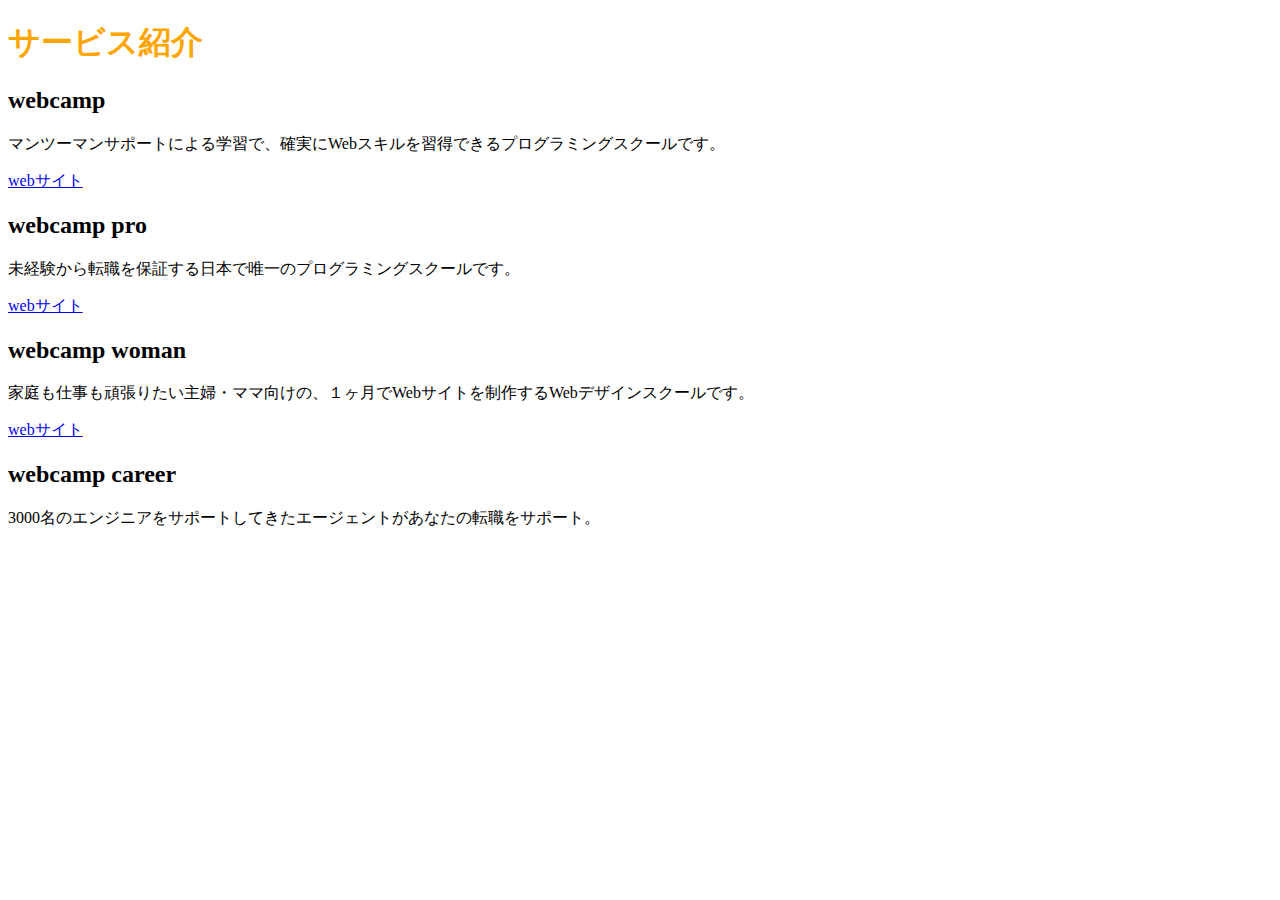
<file: exercise/index.html>
<!DOCTYPE html>
<html lang="ja">

  <head>
    <meta charset="UTF-8" />
    <link rel="stylesheet" href="style.css" />
    <title>exercise</title>
  </head>

  <body>
    <h1>サービス紹介</h1>
    <h2>webcamp</h2>
    <p>マンツーマンサポートによる学習で、確実にWebスキルを習得できるプログラミングスクールです。</p>
    <a href="index.html">webサイト</a>
    <h2>webcamp pro</h2>
    <p>未経験から転職を保証する日本で唯一のプログラミングスクールです。</p>
    <a href="index.html">webサイト</a>
    <h2>webcamp woman</h2>
    <p>家庭も仕事も頑張りたい主婦・ママ向けの、１ヶ月でWebサイトを制作するWebデザインスクールです。</p>
    <a href="index.html">webサイト</a>
    <h2>webcamp career</h2>
    <p>3000名のエンジニアをサポートしてきたエージェントがあなたの転職をサポート。</p>
  </body>
  
</html>
</file>
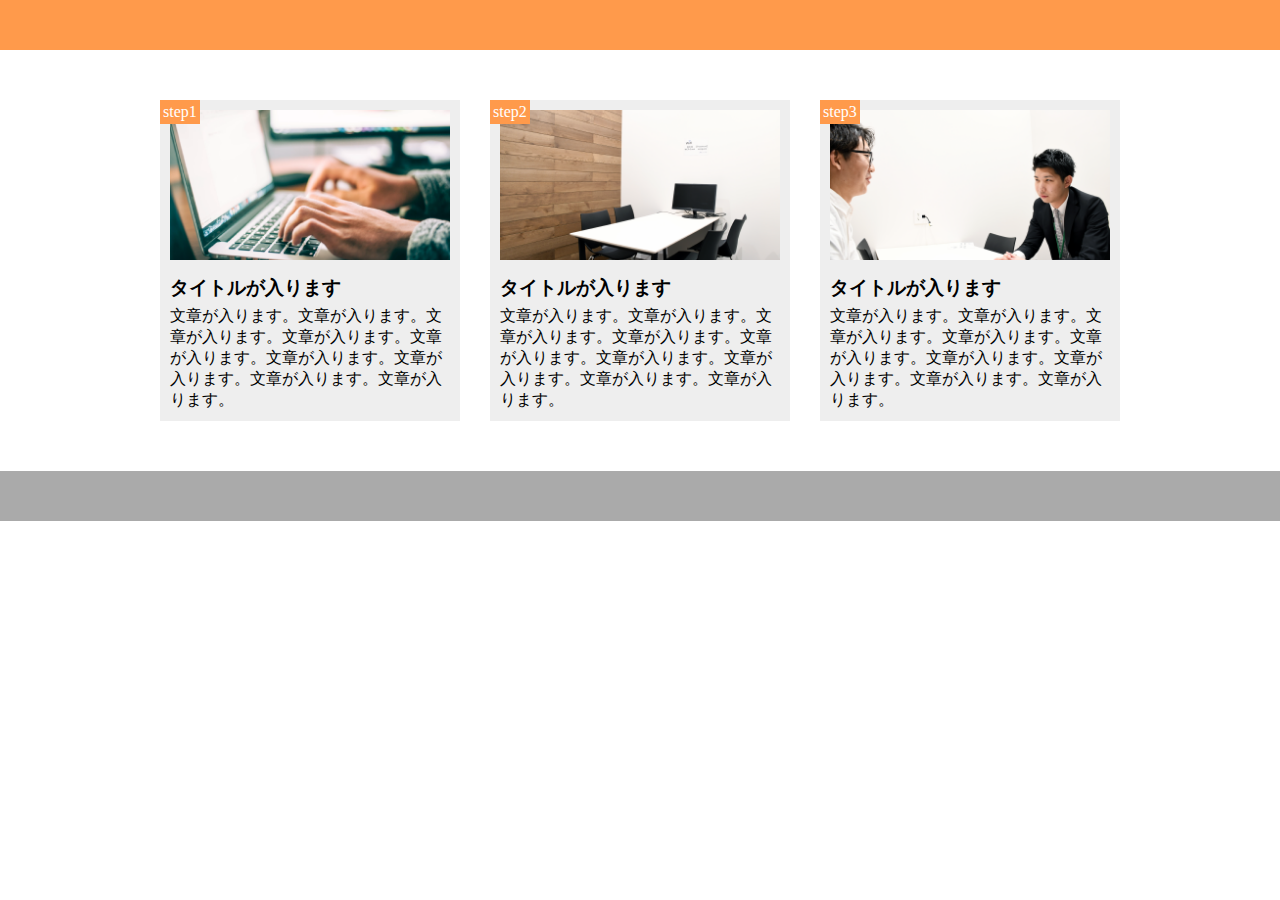
<file: exercise10/index.html>
<!DOCTYPE html>
<html lang="ja">
  <head>
    <meta charset="UTF-8"/>
    <link rel="stylesheet" href="style.css"/>
    <title>exercise10</title>
  </head>

  <header></header>

  <main>
    <div class="item-box">
      <div class="item-class">
        <div class="item-image1"></div>
        <div class="item-tag">step1</div>
        <h3 class="item-title">タイトルが入ります</h3>
        <p class="item-text">文章が入ります。文章が入ります。文章が入ります。文章が入ります。文章が入ります。文章が入ります。文章が入ります。文章が入ります。文章が入ります。</p>
      </div>
      <div class="item-class">
        <div class="item-image2"></div>
        <div class="item-tag">step2</div>
        <h3 class="item-title">タイトルが入ります</h3>
        <p class="item-text">文章が入ります。文章が入ります。文章が入ります。文章が入ります。文章が入ります。文章が入ります。文章が入ります。文章が入ります。文章が入ります。</p>
      </div>
      <div class="item-class">
        <div class="item-image3"></div>
        <div class="item-tag">step3</div>
        <h3 class="item-title">タイトルが入ります</h3>
        <p class="item-text">文章が入ります。文章が入ります。文章が入ります。文章が入ります。文章が入ります。文章が入ります。文章が入ります。文章が入ります。文章が入ります。</p>
      </div>
    </div>
    
  </main>

  <footer></footer>
</html>
</file>
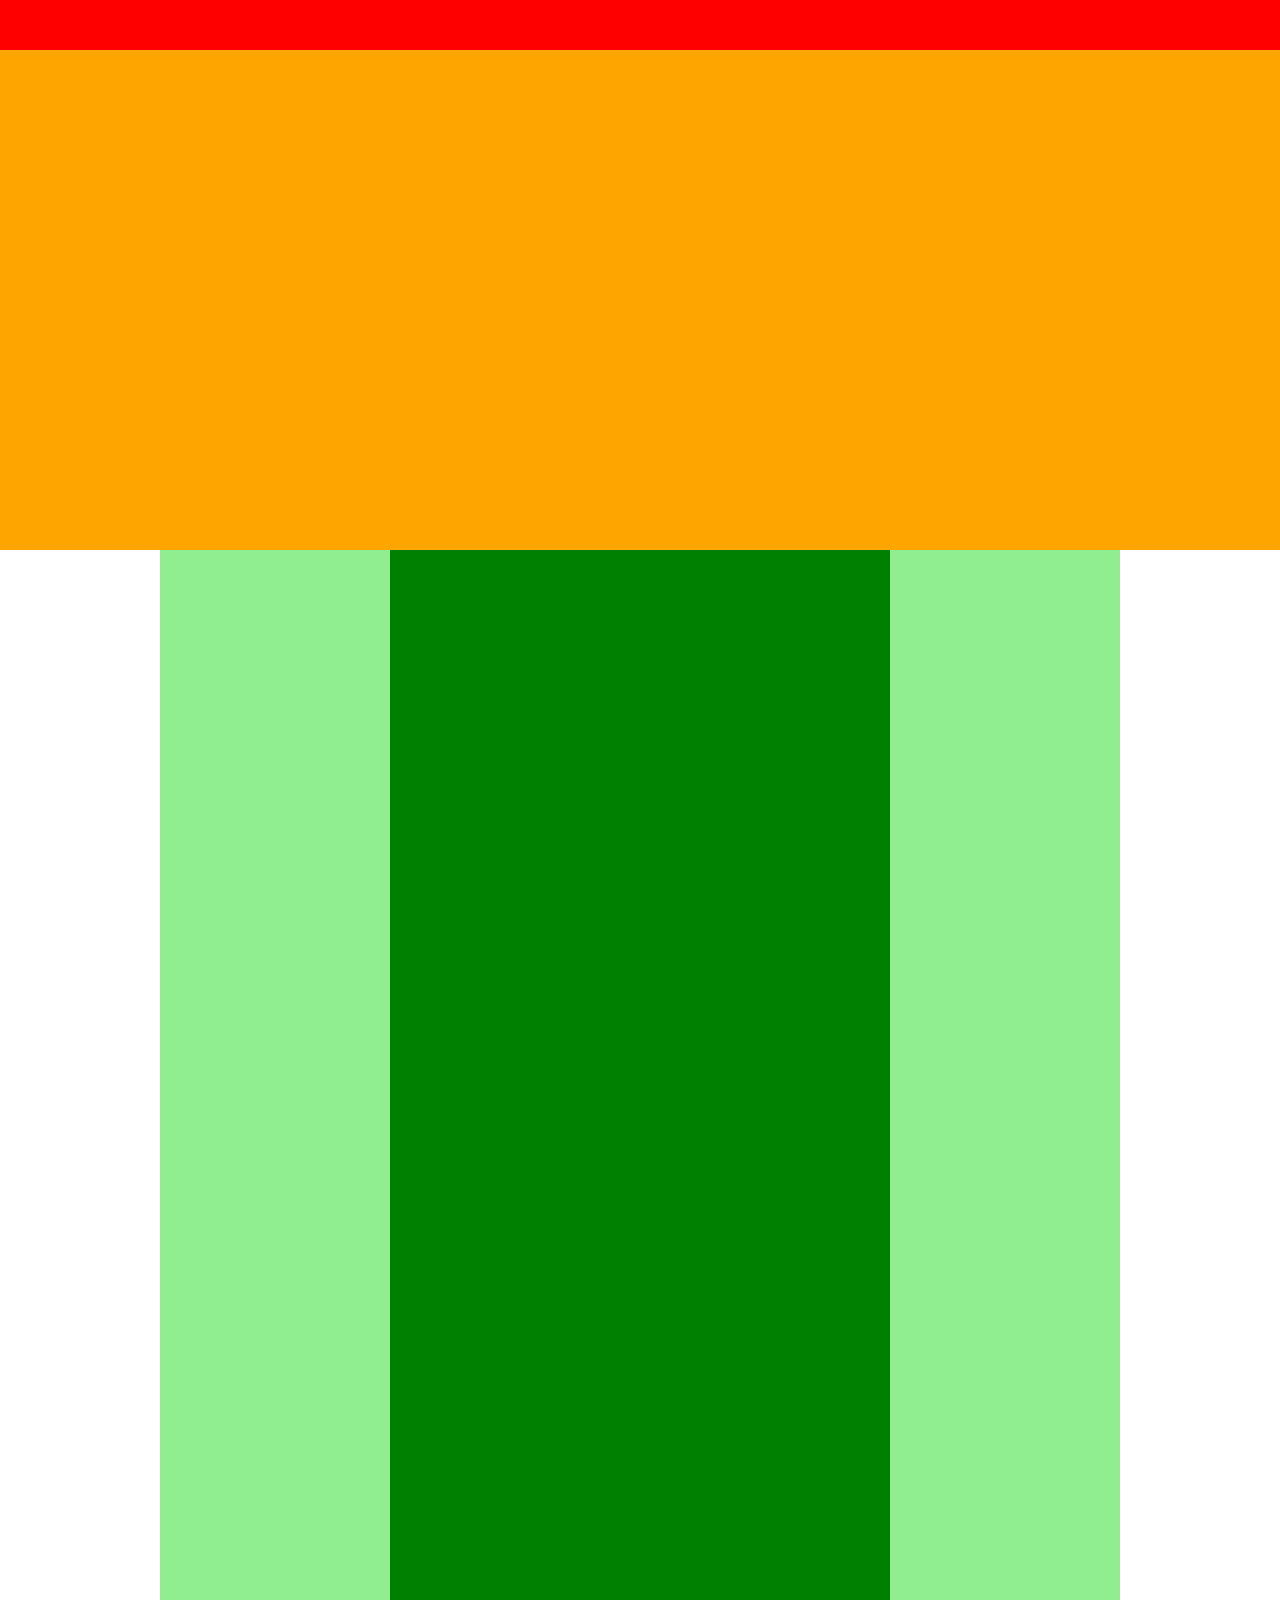
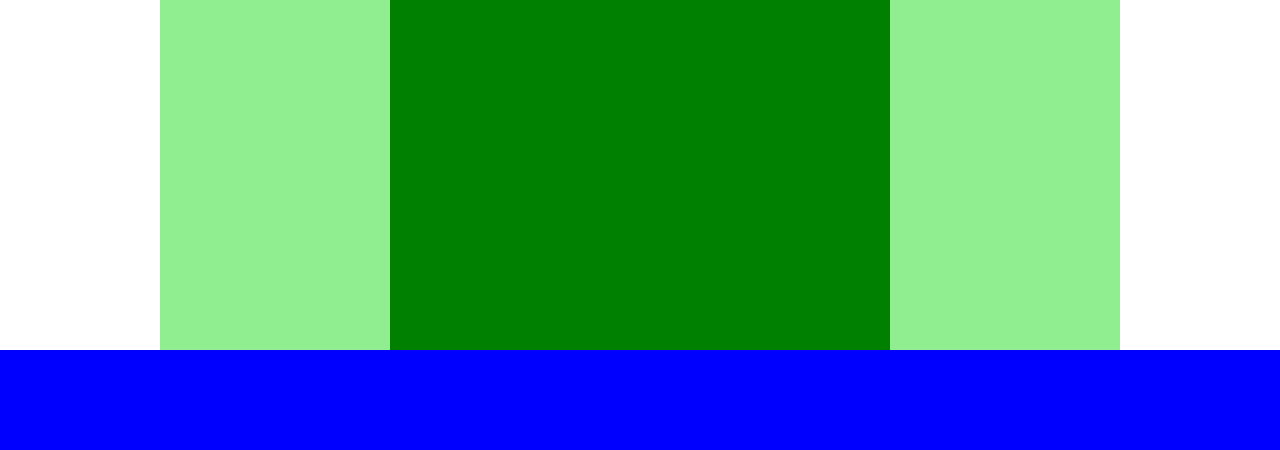
<file: exercise4/index.html>
<!DOCTYPE html>
<html lang="ja">

  <head>
    <meta charset="UTF-8" />
    <link rel="stylesheet" href="style.css" />
    <title>exercise4</title>
  </head>

  <body>

    <header></header>

    <main>
      <div class="title-box"></div>
      <div class="contents-box">
        <div class="contents"></div>
      </div>
    </main>

    <footer></footer>
    
  </body>
</html>
</file>
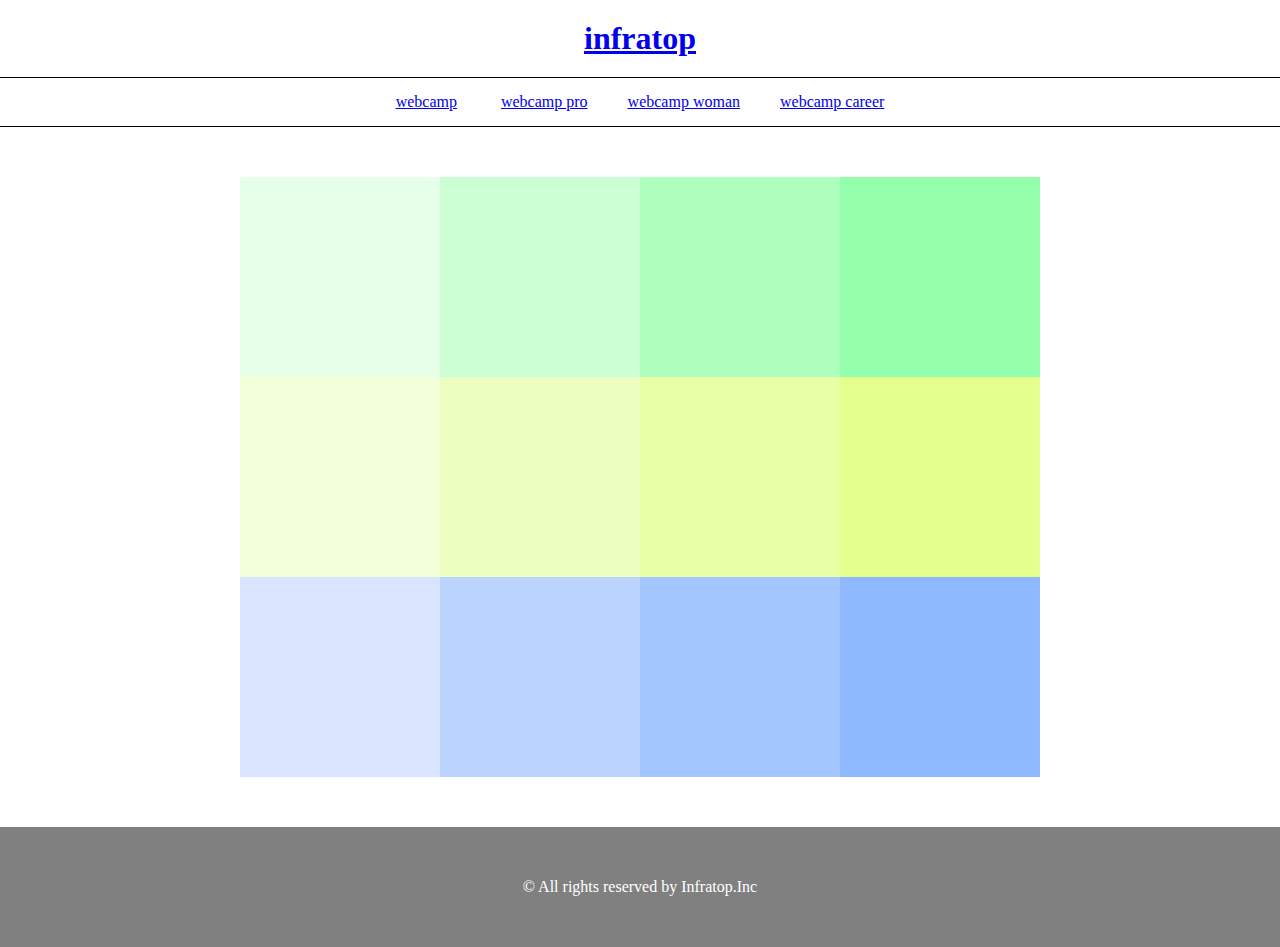
<file: exercise5/index.html>
<!DOCTYPE html>
<html lang="ja">
  <head>
    <meta charset="UTF-8" />
    <link rel="stylesheet" href="style.css" />
    <title>exercise5</title>
  </head>

  <body>

    <header>
      <h1 class=>
        <a class="title" href="index.html">infratop</a>
      </h1>
    </header>

    <nav>
      <ul class="nav-list">
        <li class="nav-list-item">
          <a class="link-webcamp" href="index.html">webcamp</a>
        </li>
        <li class="nav-list-item">
          <a class="link-webcamp-pro" href="index.html">webcamp pro</a>
        </li><li class="nav-list-item">
          <a class="link-webcamp-woman" href="index.html">webcamp woman</a>
        </li><li class="nav-list-item">
          <a class="link-webcamp-career" href="index.html">webcamp career</a>
        </li>
      </ul>

    </nav>

    <main>
      <div class="item-class">
        <div class="item-box">
          <div class="box1"></div>
          <div class="box2"></div>
          <div class="box3"></div>
          <div class="box4"></div>
        </div>

        <div class="item-box">
          <div class="box5"></div>
          <div class="box6"></div>
          <div class="box7"></div>
          <div class="box8"></div>
      </div>

        <div class="item-box">
          <div class="box9"></div>
          <div class="box10"></div>
          <div class="box11"></div>
          <div class="box12"></div>
        </div>
      </div>
    </main>

    <footer>
      <p class="footer-text">© All rights reserved by Infratop.Inc</p>
    </footer>
  </body>
</html>
</file>
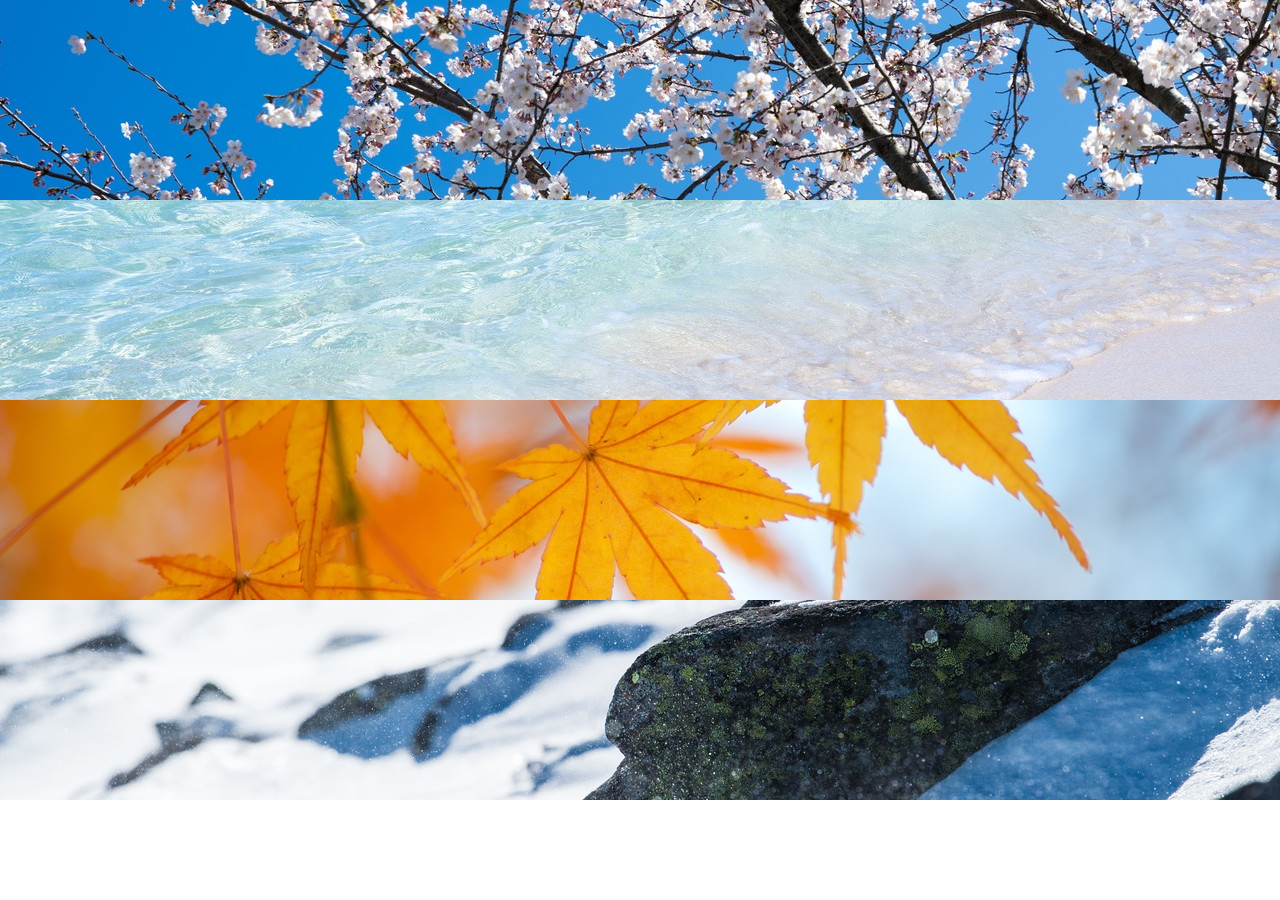
<file: exercise6/index.html>
<!DOCTYPE html>
<html lang="ja">
  <head>
    <link rel="stylesheet" href="style.css" />
    <title>exercise6</title>
  </head>

  <body>
    <div class="main-visual1"></div>
    <div class="main-visual2"></div>
    <div class="main-visual3"></div>
    <div class="main-visual4"></div>
  </body>
</html>
</file>
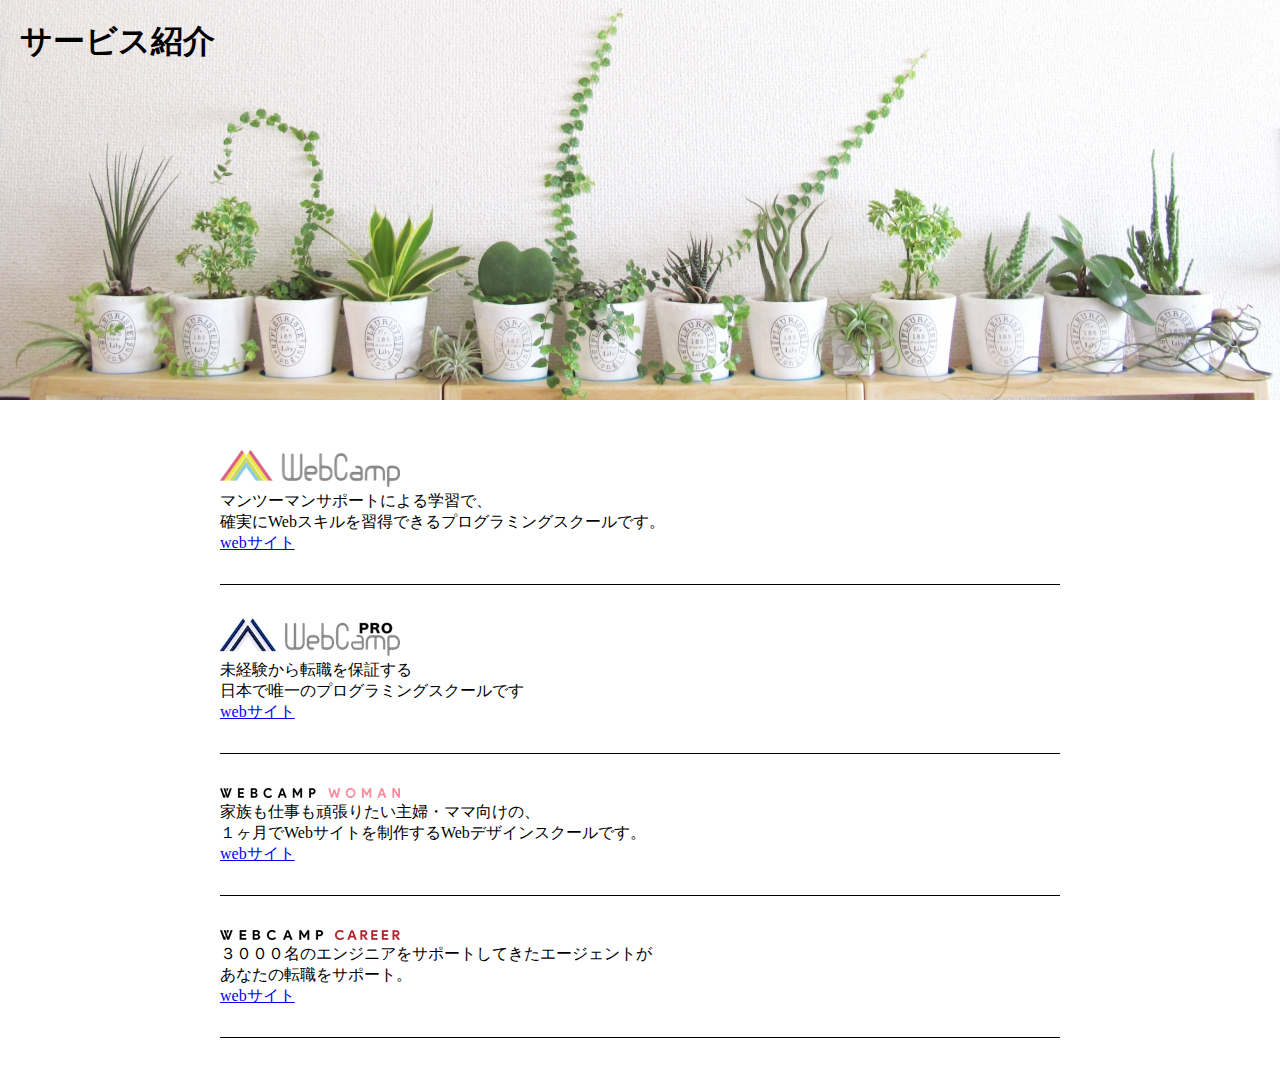
<file: exercise7/index.html>
<!DOCTYPE html>
<html lang="ja">
  <head>
    <meta charset="UTF-8"/>
    <link rel="stylesheet" href="style.css"/>
    <title>exercise8</title>
  </head>

  <body>
    <header>
      <div class="background-image"></div>
      <h1 class="title-text">サービス紹介</h1>
    </header>

    <main>
      <div class="item-box">
        <div class="item-class">
          <img src="img/wc-logo.png" class="item-logo-webcamp">
          <p class="item-text">マンツーマンサポートによる学習で、<br>
          確実にWebスキルを習得できるプログラミングスクールです。</p>
          <a class="item-link" href="index.html">webサイト</a>
        </div>

        <div class="item-class">
          <img src="img/wcp-logo.png" class="item-logo-webcamp-pro">
          <p class="item-text">未経験から転職を保証する<br>
          日本で唯一のプログラミングスクールです</p>
          <a class="item-link" href="index.html">webサイト</a>
        </div>

        <div class="item-class">
          <img src="img/wcw-logo.png" class="item-logo-webcamp-woman">
          <p class="item-text">家族も仕事も頑張りたい主婦・ママ向けの、<br>
          １ヶ月でWebサイトを制作するWebデザインスクールです。</p>
          <a class="item-link" href="index.html">webサイト</a>
        </div>

        <div class="item-class">
          <img src="img/wcc-logo.png" class="item-logo-webcamp-career">
          <p class="item-text">３０００名のエンジニアをサポートしてきたエージェントが<br>
          あなたの転職をサポート。</p>
          <a class="item-link" href="index.html">webサイト</a>
        </div>
      </div>
    </main>
  </body>
</html>
</file>
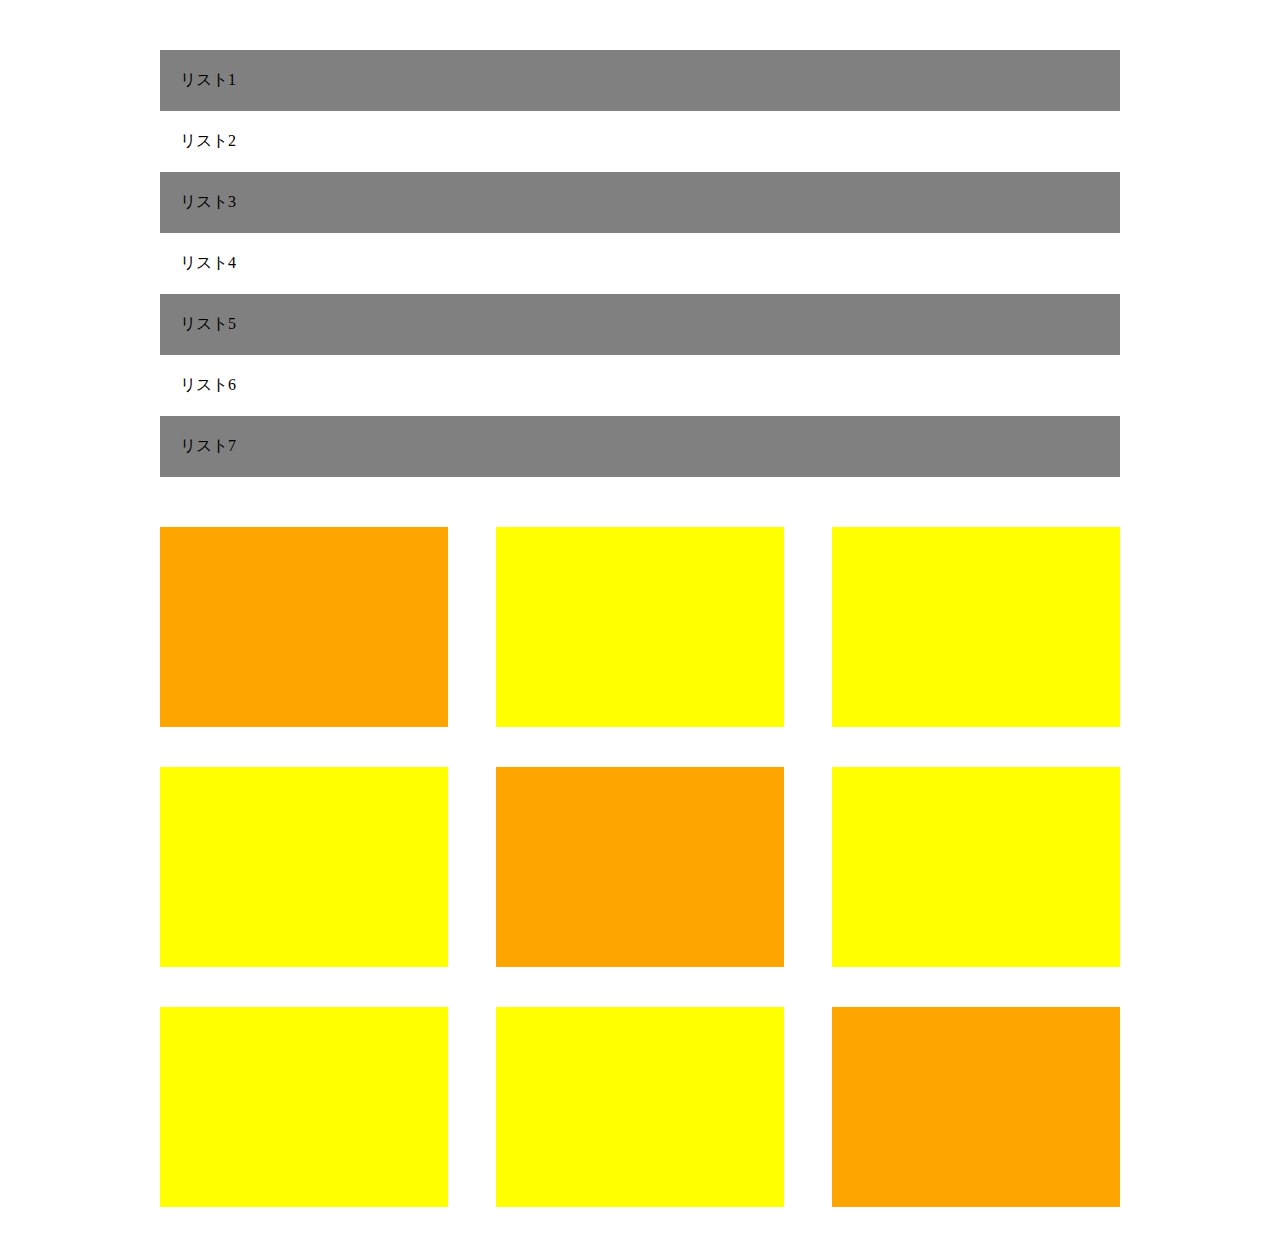
<file: exercise8/index.html>
<!DOCTYPE html>
<html lang="ja">
  <head>
    <meta charset="UTF-8"/>
    <link rel="stylesheet" href="style.css"/>
    <title>exercise8</title>
  </head>

  <div class="list-box">
    <nav class="list-class">
      <ul class="nav-list">
        <li class="nav-list-item">
        <p>リスト1</p>
        </li>
        <li class="nav-list-item">
        <p>リスト2</p>
        </li>
        <li class="nav-list-item">
          <p>リスト3</p>
        </li>
        <li class="nav-list-item">
        <p>リスト4</p>
        </li>
        <li class="nav-list-item">
        <p>リスト5</p>
        </li>
        <li class="nav-list-item">
          <p>リスト6</p>
        </li>
        <li class="nav-list-item">
        <p>リスト7</p>
        </li>
      </ul>
    </nav>
  </div>
  
  <div class="item-class">
    <div class="item-box">
      <div class="orange-box"></div>
      <div class="yellow-box"></div>
      <div class="yellow-box"></div>
    </div>
    <div class="item-box">
      <div class="yellow-box"></div>
      <div class="orange-box"></div>
      <div class="yellow-box"></div>
    </div>
    <div class="item-box">
      <div class="yellow-box"></div>
      <div class="yellow-box"></div>
      <div class="orange-box"></div>
    </div>
  </div>
</html>
</file>
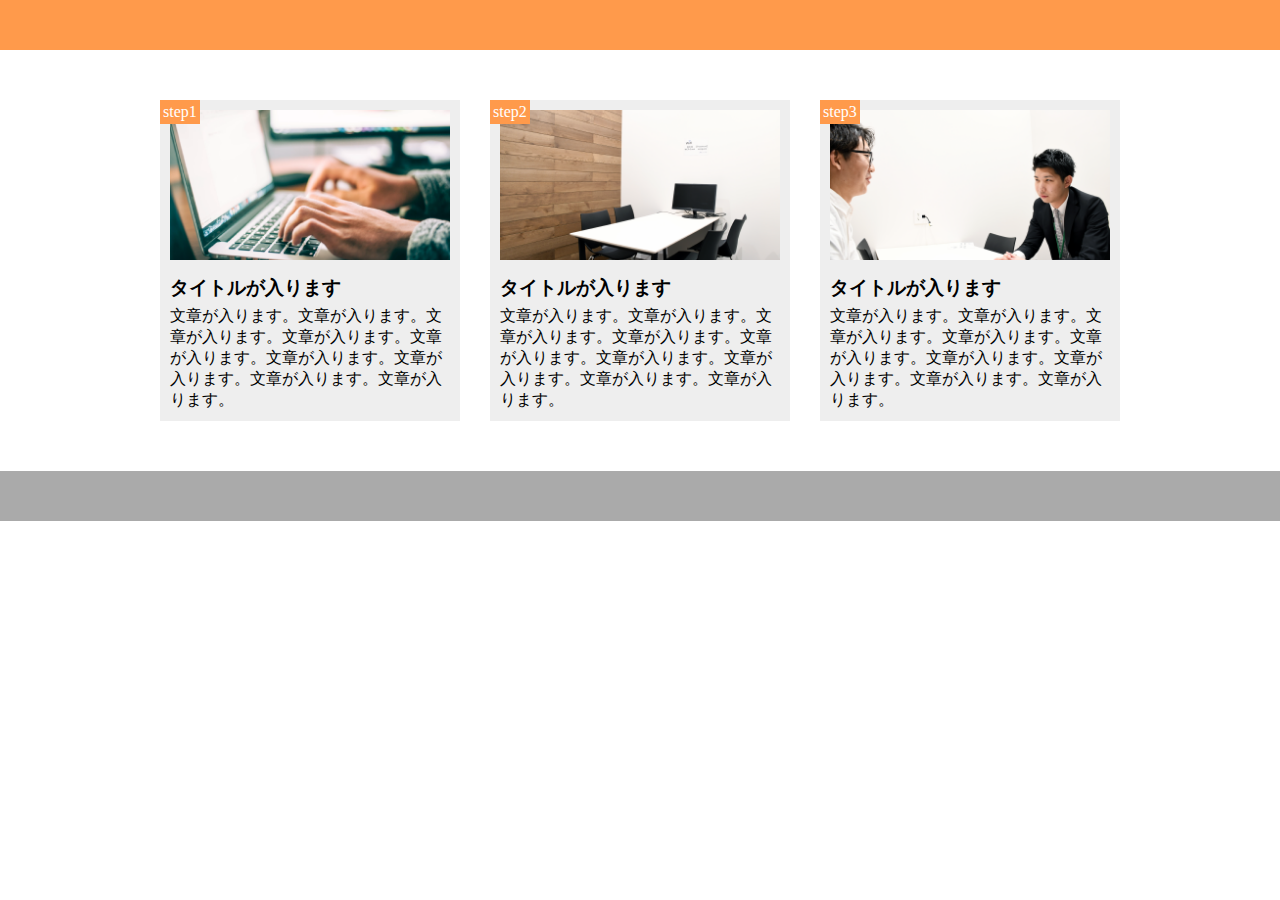
<file: exercise9/index.html>
<!DOCTYPE html>
<html lang="ja">
  <head>
    <meta charset="UTF-8"/>
    <link rel="stylesheet" href="style.css"/>
    <title>exercise9</title>
  </head>

  <header></header>

  <main>
    <div class="item-box">
      <div class="item-class">
        <div class="item-image1"></div>
        <div class="item-tag">step1</div>
        <h3 class="item-title">タイトルが入ります</h3>
        <p class="item-text">文章が入ります。文章が入ります。文章が入ります。文章が入ります。文章が入ります。文章が入ります。文章が入ります。文章が入ります。文章が入ります。</p>
      </div>
      <div class="item-class">
        <div class="item-image2"></div>
        <div class="item-tag">step2</div>
        <h3 class="item-title">タイトルが入ります</h3>
        <p class="item-text">文章が入ります。文章が入ります。文章が入ります。文章が入ります。文章が入ります。文章が入ります。文章が入ります。文章が入ります。文章が入ります。</p>
      </div>
      <div class="item-class">
        <div class="item-image3"></div>
        <div class="item-tag">step3</div>
        <h3 class="item-title">タイトルが入ります</h3>
        <p class="item-text">文章が入ります。文章が入ります。文章が入ります。文章が入ります。文章が入ります。文章が入ります。文章が入ります。文章が入ります。文章が入ります。</p>
      </div>
    </div>
    
  </main>

  <footer></footer>
</html>
</file>
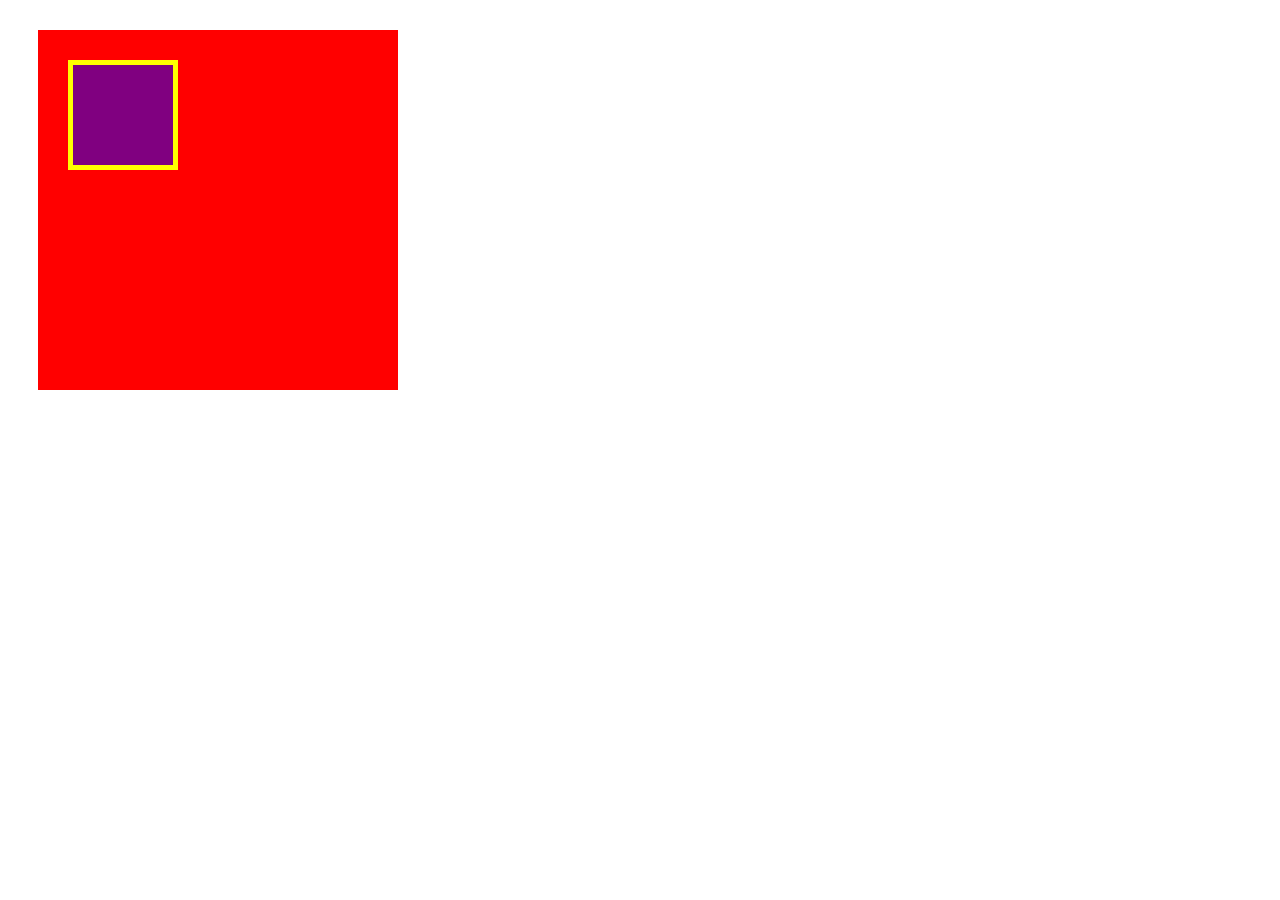
<file: exercise3/box.html>
<!DOCTYPE html>
<html lang="ja">
  <head>
    <meta charset="UTF-8" />
    <link rel="stylesheet" href="box.css" />
    <title>BOX</title>
  </head>
  
  <body>
    <div class="box1">
      <div class="box2"></div>
    </div>
  </body>
</html>
</file>
<file: exercise/style.css>
h1 {
  color: orange;
}
</file>
<file: exercise10/style.css>
* {
  margin: 0;
  padding: 0;
  box-sizing: border-box;
}

header, main, footer {
  width: 100%;
}

header {
  height: 50px;
}

header, .item-tag {
  background-color: #FF9A4B;
}

.item-box {
  margin: 50px auto;
  width: 960px;
  display: flex;
}

.item-class {
  width: 300px;
  background-color: #EEEEEE;
  position: relative;
}

.item-class:nth-child(1), .item-class:nth-child(2) {
  margin-right: 30px;
}

.item-tag {
  color: white;
  padding: 3px;
  display: inline-block;
  position: absolute;
  top: 0;
  left: 0;
}

.item-text {
  margin: 0 10px 10px 10px;
  width: 280px;
}

.item-title {
  padding: 5px 10px;
}

.item-image1, .item-image2, .item-image3 {
  height: 150px;
  background-position: center;
  background-size: cover;
  margin: 10px;
}

.item-image1 {
  background-image: url(img/flow01.png);
}

.item-image2 {
  background-image: url(img/flow02.png);
}

.item-image3 {
  background-image: url(img/flow03.png);
}

footer {
  height: 50px;
  background-color: #AAAAAA;
}
</file>
<file: exercise4/style.css>
* {
  margin : 0;
  padding: 0;
  box-sizing: border-box;
}

header {
  width: 100%;
  height: 50px;
  background-color: red;
}

.title-box {
  width: 100%;
  height: 500px;
  background-color: orange;
}

main {
  width: 100%;
}

main .contents-box .contents {
  height: 1400px;
}

.contents-box {
  width: 960px;
  background-color: lightgreen;
  margin: 0 auto;
}

.contents {
  width: 500px;
  background-color: green;
  margin: 0 auto;
}

footer {
  width: 100%;
  height: 100px;
  background-color: blue;
}
</file>
<file: exercise5/style.css>
* {
  margin: 0;
  padding: 0;
  box-sizing: border-box;
}

header {
  width: 100%;
  padding: 15px 0;
  padding: 20px 0px;
  text-align: center;
  margin: 0 auto;
}

.nav-list {
  text-align: center;
  padding: 15px 0px;
  border-bottom: 1px solid black;
  border-top: 1px solid black;
}

.nav-list-item {
  list-style: none;
  display: inline-block;
  padding: 0 20px;
}

.item-class {
  padding: 50px 0;
}

.item-box {
  display: flex;
  justify-content: center;
}

.box1 {
  width: 200px;
  height: 200px;
  background-color: #e6ffe9;
}

.box2 {
  width: 200px;
  height: 200px;
  background-color: #cbffd3;
}

.box3 {
  width: 200px;
  height: 200px;
  background-color: #aeffbd;
}

.box4 {
  width: 200px;
  height: 200px;
  background-color: #93ffab;
}

.box5 {
  width: 200px;
  height: 200px;
  background-color: #f3ffd8;
}

.box6 {
  width: 200px;
  height: 200px;
  background-color: #edffbe;
}

.box7 {
  width: 200px;
  height: 200px;
  background-color: #e9ffa5;
}

.box8 {
  width: 200px;
  height: 200px;
  background-color: #e4ff8d;
}

.box9 {
  width: 200px;
  height: 200px;
  background-color: #d9e5ff;
}

.box10 {
  width: 200px;
  height: 200px;
  background-color: #bad3ff;
}

.box11 {
  width: 200px;
  height: 200px;
  background-color: #a4c6ff;
}

.box12 {
  width: 200px;
  height: 200px;
  background-color: #8eb8ff;
}

footer {
  width: 100%;
  height: 120px;
  text-align: center;
  line-height: 120px;
  background-color: gray;
}

.footer-text {
  color: white;
}
</file>
<file: exercise6/style.css>
* {
  margin: 0;
  padding: 0;
  box-sizing: border-box;
}

.main-visual1 {
  width: 100%;
  height: 200px;
  background-image: url(img/box1.jpg);
  background-size: auto;
  background-position: center;
}

.main-visual2 {
  width: 100%;
  height: 200px;
  background-image: url(img/box2.jpg);
  background-size: auto;
  background-position: center;
}

.main-visual3 {
  width: 100%;
  height: 200px;
  background-image: url(img/box3.jpg);
  background-size: auto;
  background-position: center;
}

.main-visual4 {
  width: 100%;
  height: 200px;
  background-image: url(img/box4.jpg);
  background-size: auto;
  background-position: center;
}
</file>
<file: exercise7/style.css>
* {
  margin: 0;
  padding: 0; 
  box-sizing: border-box;
}

header {
  position: relative;
}

.title-text {
  position: absolute;
  top: 20px;
  left: 20px;
}

.background-image {
  width: 100%;
  height: 400px;
  background-image: url(img/mv.jpg);
  background-position: bottom;
  background-size: cover;
}

.item-box {
  margin: 20px auto 50px auto;
}

.item-box, .item-class {
  width: 840px;
}

.item-class {
  padding: 30px 0;
  border-bottom: 1px solid black;
  margin: 0 auto;
}
</file>
<file: exercise8/style.css>
* {
  margin: 0;
  padding: 0;
  box-sizing: border-box;
}

.list-box {
  display: flex;
  justify-content: center;
}

.list-class {
  margin: 50px 0;
  display: inline-block;
  width: 960px;
}

.nav-list {
  list-style: none;
}

p {
  padding: 20px;
}

li:nth-child(odd) {
  background-color: gray;
}

.item-class {
  padding-bottom: 50px;
  width: 960px;
  margin: 0 auto;
}

.item-box {
  display: flex;
  justify-content: center;
  width: 960px;
}

.item-box:nth-child(1), .item-box:nth-child(2) {
  margin-bottom: 40px;
}

.yellow-box:nth-child(1), .yellow-box:nth-child(2), .orange-box:nth-child(1), .orange-box:nth-child(2) {
  margin-right: 5%;
}

.yellow-box, .orange-box {
  width: 30%;
  height: 200px;
}

.yellow-box {
  background-color: yellow;
}

.orange-box {
  background-color: orange;
}
</file>
<file: exercise9/style.css>
* {
  margin: 0;
  padding: 0;
  box-sizing: border-box;
}

header, main, footer {
  width: 100%;
}

header {
  height: 50px;
}

header, .item-tag {
  background-color: #FF9A4B;
}

.item-box {
  margin: 50px auto;
  width: 960px;
  display: flex;
}

.item-class {
  width: 300px;
  background-color: #EEEEEE;
  position: relative;
}

.item-class:nth-child(1), .item-class:nth-child(2) {
  margin-right: 30px;
}

.item-tag {
  color: white;
  padding: 3px;
  display: inline-block;
  position: absolute;
  top: 0;
  left: 0;
}

.item-text {
  margin: 0 10px 10px 10px;
  width: 280px;
}

.item-title {
  padding: 5px 10px;
}

.item-image1, .item-image2, .item-image3 {
  height: 150px;
  background-position: center;
  background-size: cover;
  margin: 10px;
}

.item-image1 {
  background-image: url(img/flow01.png);
}

.item-image2 {
  background-image: url(img/flow02.png);
}

.item-image3 {
  background-image: url(img/flow03.png);
}

footer {
  height: 50px;
  background-color: #AAAAAA;
}
</file>
<file: exercise3/box.css>
.box1 {
  width: 300px;
  height: 300px;
  background-color: red;
  margin: 30px;
  padding: 30px;

}
.box2 {
  width: 100px;
  height: 100px;
  background-color: purple;
  border: 5px solid yellow;
}
</file>
